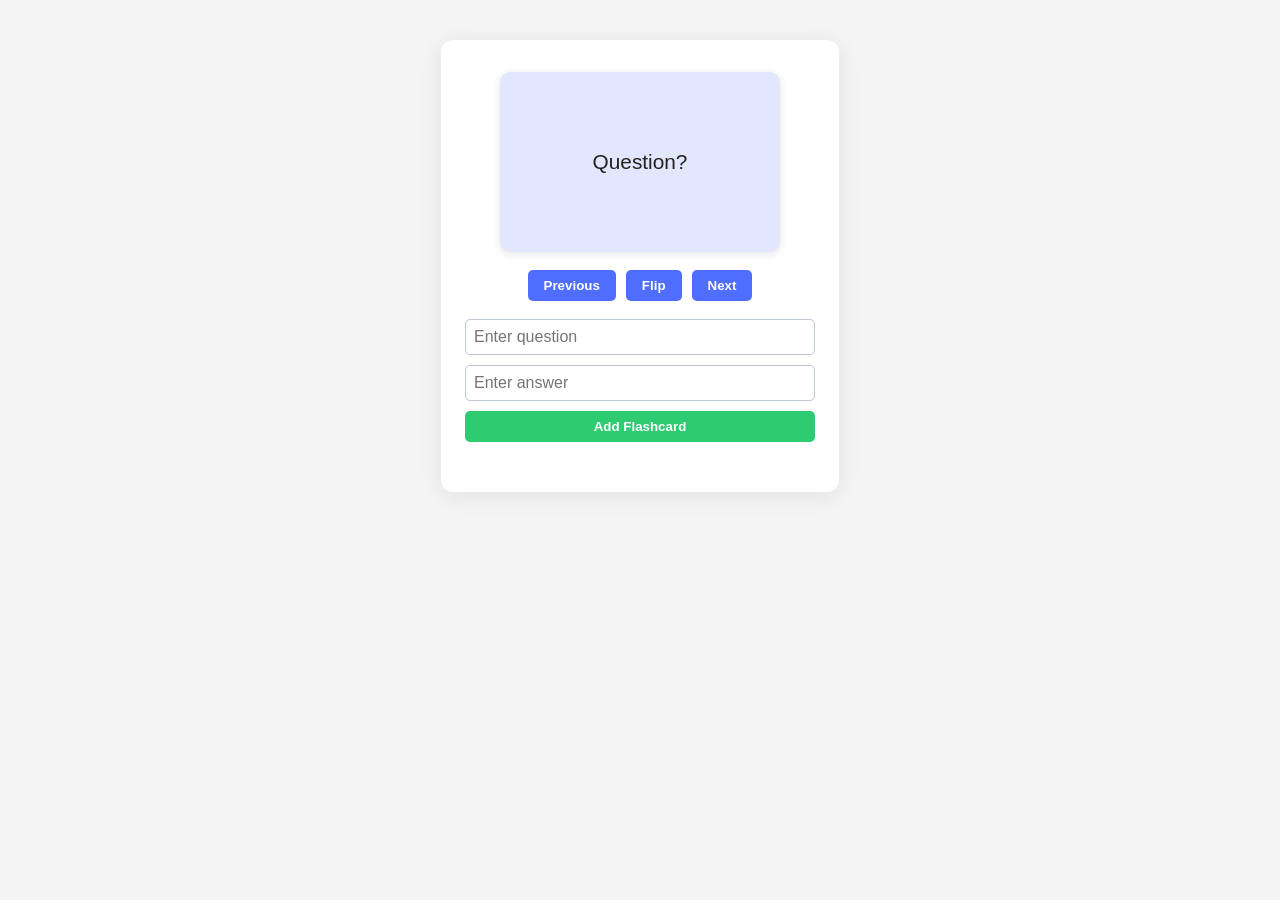
<file: assignment-4/easy/flashcard-app/index.html>
<!DOCTYPE html>
<html lang="en">
<head>
    <meta charset="UTF-8">
    <meta name="viewport" content="width=device-width, initial-scale=1.0">
    <title>Flashcard App</title>
    <link rel="stylesheet" href="styles.css">
</head>
<body>
    <div class="flashcard-app">
      <div class="flashcard-container">
        <div class="flashcard" id="flashcard">
          <div class="front" id="flashcard-front">Question?</div>
          <div class="back" id="flashcard-back">Answer</div>
        </div>
        <div class="controls">
          <button id="prev-btn">Previous</button>
          <button id="flip-btn">Flip</button>
          <button id="next-btn">Next</button>
        </div>
      </div>
      <form id="add-flashcard-form">
        <input type="text" id="question-input" placeholder="Enter question" required>
        <input type="text" id="answer-input" placeholder="Enter answer" required>
        <button type="submit">Add Flashcard</button>
      </form>
      <div class="flashcard-list" id="flashcard-list"></div>
    </div>
    
</body>
<script src="script.js"></script>
</html>
</file>
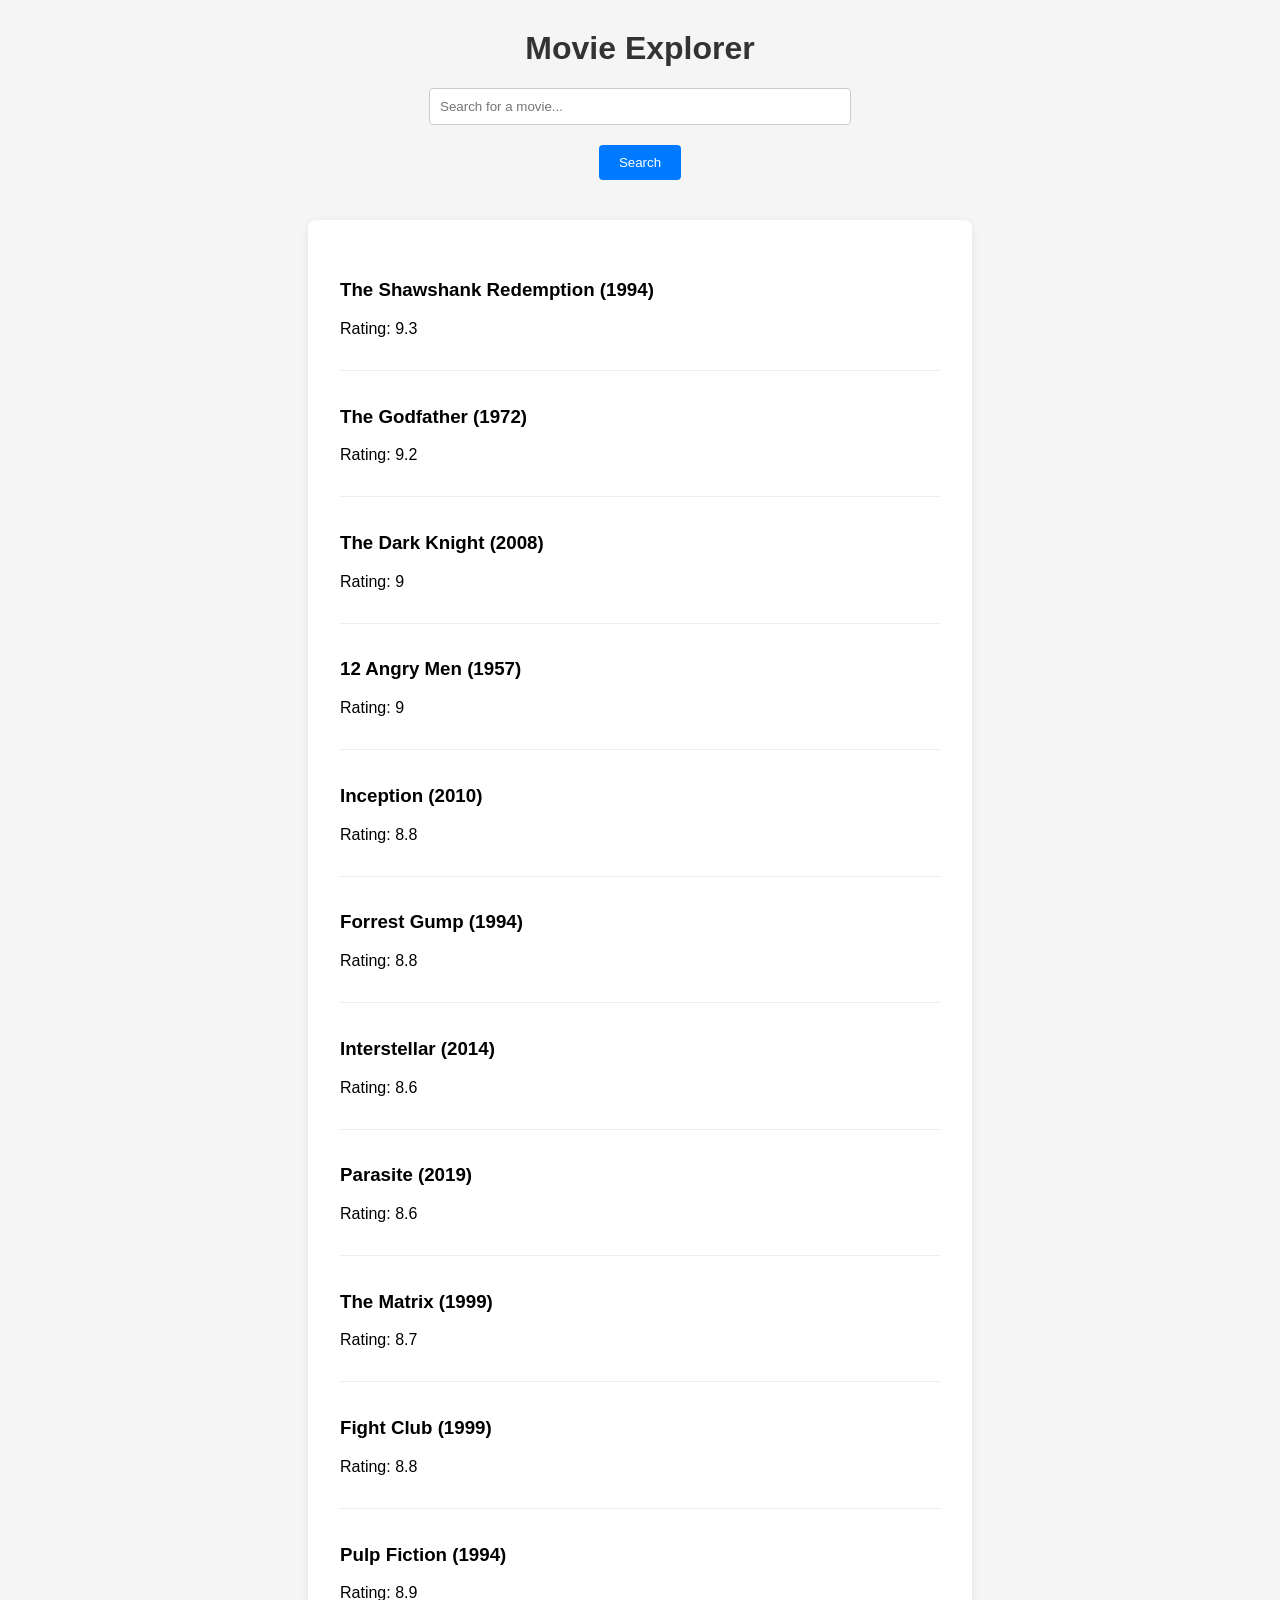
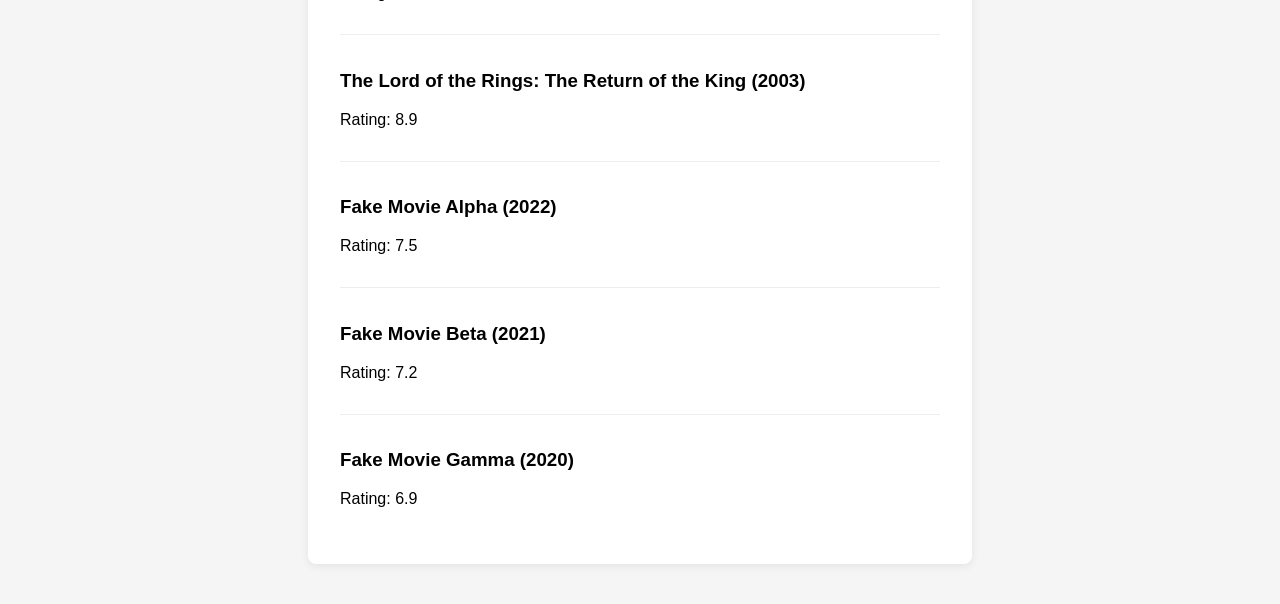
<file: assignment-4/easy/movie-explorer/index.html>
<!DOCTYPE html>
<html lang="en">
<head>
    <meta charset="UTF-8">
    <meta name="viewport" content="width=device-width, initial-scale=1.0">
    <title>Document</title>
    <style>
        body {
            font-family: Arial, sans-serif;
            background: #f5f5f5;
            margin: 0;
            padding: 0;
        }
        h1 {
            text-align: center;
            margin-top: 30px;
            color: #333;
        }
        #movie-list {
            max-width: 600px;
            margin: 40px auto;
            background: #fff;
            border-radius: 8px;
            box-shadow: 0 2px 8px rgba(0,0,0,0.08);
            padding: 24px 32px;
        }
        .movie-item {
            border-bottom: 1px solid #eee;
            padding: 16px 0;
        }
        .movie-item:last-child {
            border-bottom: none;
        }
        .movie-title {
            font-size: 1.2em;
            font-weight: bold;
            color: #222;
        }
        .movie-details {
            color: #666;
            font-size: 0.98em;
            margin-top: 4px;
        }
        #search-button {
            display: block;
            margin: 20px auto;
            padding: 10px 20px;
            background: #007BFF;
            color: #fff;
            border: none;
            border-radius: 4px;
            cursor: pointer;
        }
        #search-button:hover {       
                 background: #0056b3;
        }
    </style>
</head>
<body>
    <h1>Movie Explorer</h1>
    <input type="text" id="search-input" placeholder="Search for a movie..." style="display: block; margin: 20px auto; padding: 10px; width: 80%; max-width: 400px; border: 1px solid #ccc; border-radius: 4px;">
    <button id="search-button">Search</button>

      <div id="movie-list">

      </div>




    
</body>
<script src="script.js"></script>
</html>
</file>
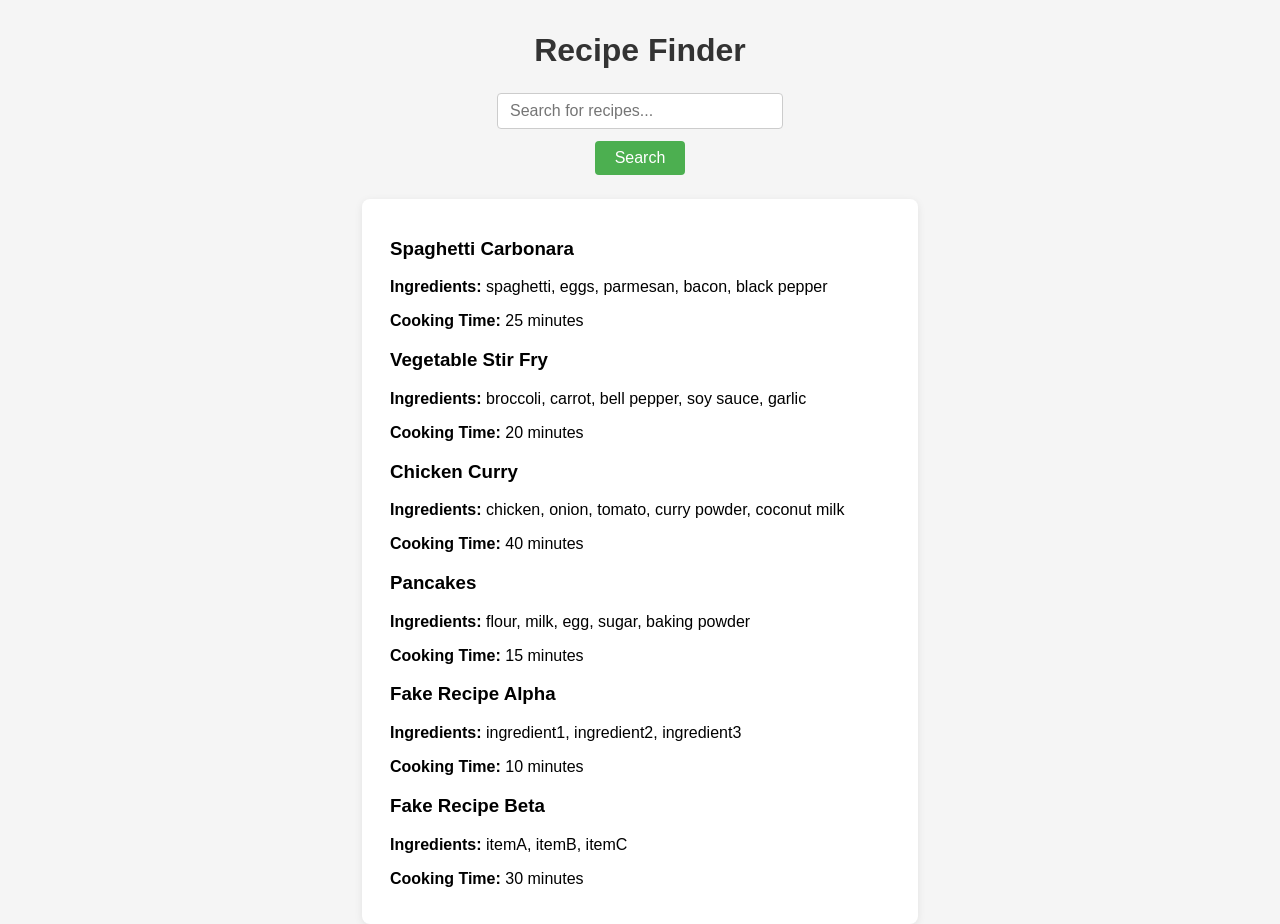
<file: assignment-4/easy/recipe-finder/index.html>
<!DOCTYPE html>
<html lang="en">
<head>
    <meta charset="UTF-8">
    <meta name="viewport" content="width=device-width, initial-scale=1.0">
    <title>Recipe Finder</title>
    <style>
        body {
            font-family: Arial, sans-serif;
            background: #f5f5f5;
            margin: 0;
            padding: 0;
        }
        h1 {
            text-align: center;
            color: #333;
            margin-top: 32px;
            margin-bottom: 24px;
        }
        #search-input {
            display: block;
            margin: 0 auto 12px auto;
            padding: 8px 12px;
            width: 260px;
            border: 1px solid #ccc;
            border-radius: 4px;
            font-size: 1em;
        }
        button {
            display: block;
            margin: 0 auto 24px auto;
            padding: 8px 20px;
            background: #4caf50;
            color: #fff;
            border: none;
            border-radius: 4px;
            font-size: 1em;
            cursor: pointer;
            transition: background 0.2s;
        }
        button:hover {
            background: #388e3c;
        }
        #results {
            max-width: 500px;
            margin: 0 auto;
            background: #fff;
            border-radius: 8px;
            box-shadow: 0 2px 8px rgba(0,0,0,0.08);
            padding: 20px 28px;
        }
        .recipe-item {
            border-bottom: 1px solid #eee;
            padding: 14px 0;
        }
        .recipe-item:last-child {
            border-bottom: none;
        }
        .recipe-title {
            font-weight: bold;
            color: #222;
            font-size: 1.1em;
        }
        .recipe-details {
            color: #666;
            font-size: 0.97em;
            margin-top: 4px;
        }
    </style>
</head>
<body>
    <h1>Recipe Finder</h1>
    <input type="text" name="search" id="search-input" placeholder="Search for recipes...">
    <button onclick="searchRecipes()">Search</button>
    <div id="results"></div>
</body>
<script src="script.js"></script>
</html>
</file>
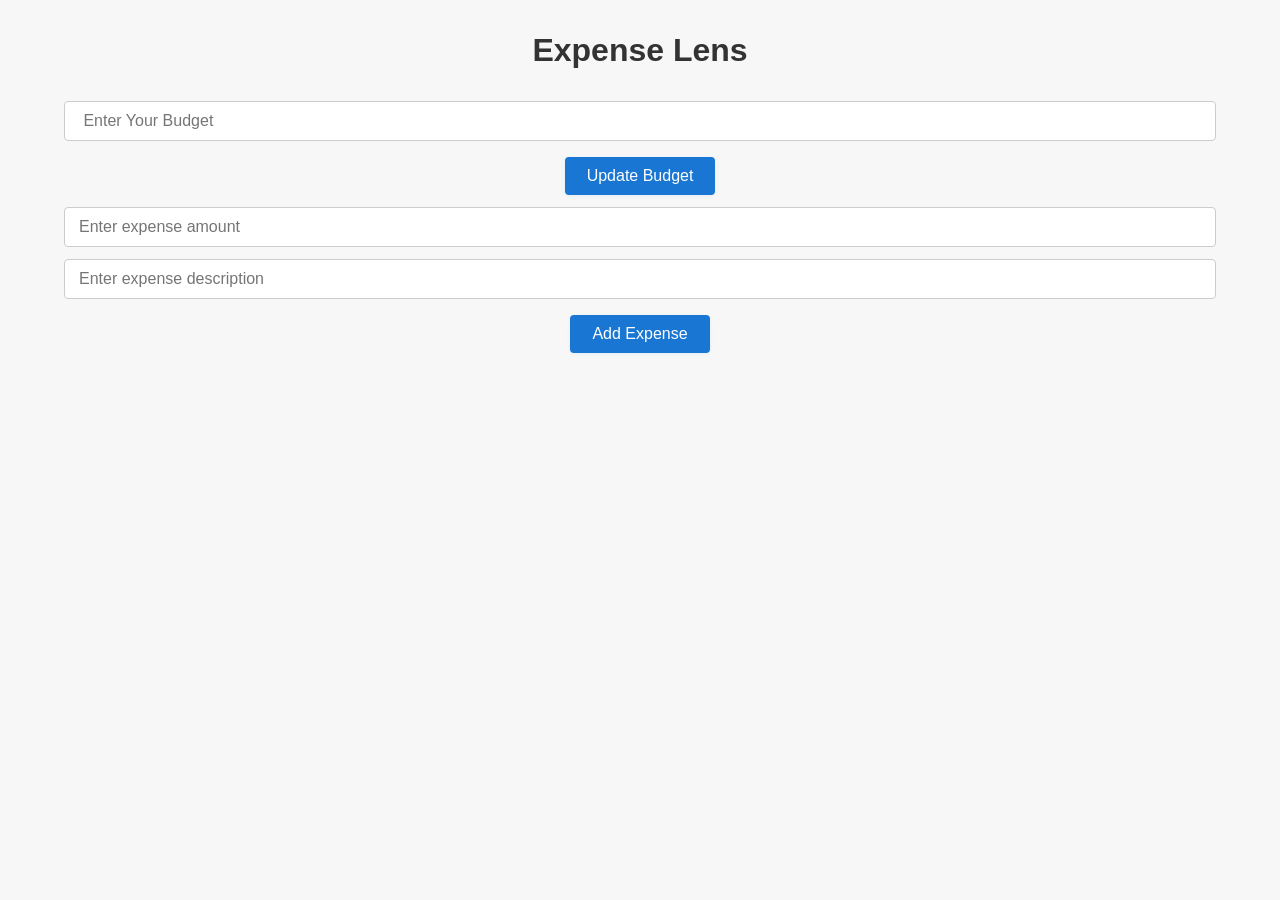
<file: assignment-4/medium/expense-lens/index.html>
<!doctype html>
<html lang="en">
  <head>
    <meta charset="UTF-8" />
    <meta name="viewport" content="width=device-width, initial-scale=1.0" />
    <title>Expense Lens</title>
    <style>
      body {
        font-family: Arial, sans-serif;
        background: #f7f7f7;
        margin: 0;
        padding: 0;
      }
      h1 {
        text-align: center;
        color: #333;
        margin-top: 32px;
        margin-bottom: 16px;
      }
      #budget-section,
      #expense-section {
        max-width: 400px;
        margin: 24px auto;
        background: #fff;
        border-radius: 8px;
        box-shadow: 0 2px 8px rgba(0, 0, 0, 0.08);
        padding: 24px 32px;
      }
      #budget,
      #remaining-budget {
        text-align: center;
        color: #444;
        margin-bottom: 12px;
      }
      #budget-input,
      #expense-input,
      #expense-description-input {
        display: block;
        margin: 12px auto;
        padding: 10px 14px;
        width: 90%;
        border: 1px solid #ccc;
        border-radius: 4px;
        font-size: 1em;
        box-sizing: border-box;
        transition: border-color 0.2s;
      }
      #budget-input:focus,
      #expense-input:focus,
      #expense-description-input:focus {
        border-color: #1976d2;
        outline: none;
      }
      button {
        display: block;
        margin: 16px auto 0 auto;
        padding: 10px 22px;
        background: #1976d2;
        color: #fff;
        border: none;
        border-radius: 4px;
        font-size: 1em;
        cursor: pointer;
        transition:
          background 0.2s,
          box-shadow 0.2s;
        box-shadow: 0 1px 4px rgba(25, 118, 210, 0.08);
      }
      button:hover {
        background: #1565c0;
        box-shadow: 0 2px 8px rgba(25, 118, 210, 0.12);
      }
      .alert {
        max-width: 400px;
        margin: 16px auto;
        padding: 12px 18px;
        background: #ffe0e0;
        color: #b71c1c;
        border-radius: 6px;
        text-align: center;
        font-size: 1em;
        box-shadow: 0 1px 4px rgba(183, 28, 28, 0.08);
      }
    </style>
  </head>
  <body>
    <h1>Expense Lens</h1>
    <h1 id="budget"></h1>
    <h2 id="remaining-budget"></h2>
    <input type="text" placeholder=" Enter Your Budget" id="budget-input" />
    <button onclick="updateBudget()">Update Budget</button>
    <div>
      <input
        type="text"
        id="expense-input"
        placeholder="Enter expense amount"
      />
      <input
        type="text"
        id="expense-description-input"
        placeholder="Enter expense description"
      />
      <button onclick="addExpense()" id="add-expense-button">
        Add Expense
      </button>
    </div>
    <div id="expense-list"></div>
  </body>
  <script>
    const budgetinp = document.getElementById("budget-input");
    const budgetDisplay = document.getElementById("budget");
    const remainingBudgetDisplay = document.getElementById("remaining-budget");
    var totalExpenses = 0;
    var budget = 0;

    const expenseDescriptionInput = document.getElementById(
      "expense-description-input",
    );
    const descriptionArray = [];

    function updateBudget() {
      budget = parseFloat(budgetinp.value);
      budgetDisplay.textContent = `Your Budget: $${budget}`;
    }
       function displayExpenseList() {
      const expenseList = document.getElementById("expense-list");
      expenseList.innerHTML = "<h3>Expense List:</h3>";
      descriptionArray.forEach((description, index) => {
        const expenseItem = document.createElement("div");
        expenseItem.textContent = `${index + 1}. ${description}`;
        expenseList.appendChild(expenseItem);
      });
    }

    function addExpense() {
      const expenseInput = document.getElementById("expense-input");
      const expenseAmount = parseFloat(expenseInput.value);
      const expenseDescription = expenseDescriptionInput.value;
      if (!expenseAmount || !expenseDescription) {
        alert("Please enter both expense amount and description.");
        return;
      }
      if (isNaN(expenseAmount)) {
        alert("Please enter a valid expense amount.");
        return;
      }
      totalExpenses += expenseAmount;
      descriptionArray.push(expenseDescription);
      if(totalExpenses > budget){
        alert("Warning: Your expenses exceed your budget!");
        return;
      }

      const remainingBudget = budget - totalExpenses;
      alert(
        `Expense added: $${expenseAmount}\nTotal Expenses: $${totalExpenses}\nRemaining Budget: $${remainingBudget}`,
      );
      remainingBudgetDisplay.textContent = `Remaining Budget: $${remainingBudget}`;
      expenseInput.value = "";
      if (remainingBudget > budget) {
        alert("Warning: Your expenses exceed your budget!");
        return;
      }

      
      displayExpenseList();
    }
   
  
    
    console.log(
      `Total Expenses: $${totalExpenses}, Remaining Budget: $${budget - totalExpenses}`,
    );
  </script>
</html>
</file>
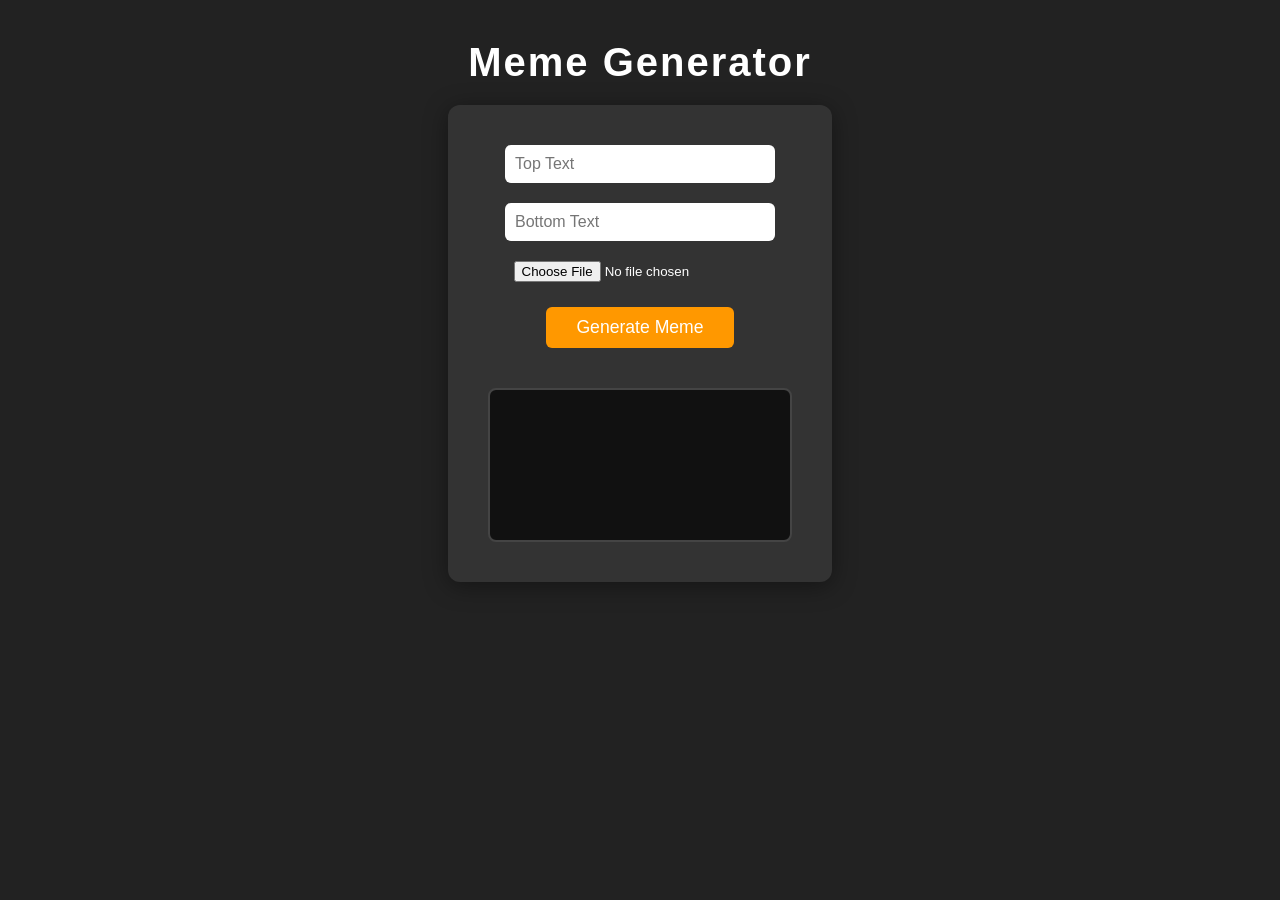
<file: assignment-4/medium/meme-generator/index.html>
<!DOCTYPE html>
<html lang="en">
<head>
    <meta charset="UTF-8">
    <meta name="viewport" content="width=device-width, initial-scale=1.0">
    <title>Document</title>
    <style>
        body {
            background: #222;
            color: #fff;
            font-family: Arial, sans-serif;
            display: flex;
            flex-direction: column;
            align-items: center;
            min-height: 100vh;
            margin: 0;
        }
        h1 {
            margin-top: 40px;
            margin-bottom: 20px;
            font-size: 2.5rem;
            letter-spacing: 2px;
        }
        #meme-container {
            background: #333;
            padding: 30px 40px 40px 40px;
            border-radius: 12px;
            box-shadow: 0 4px 24px rgba(0,0,0,0.4);
            display: flex;
            flex-direction: column;
            align-items: center;
        }
        #meme-container input[type="text"] {
            margin: 10px 0;
            padding: 10px;
            border-radius: 6px;
            border: none;
            width: 250px;
            font-size: 1rem;
        }
        #meme-container input[type="file"] {
            margin: 10px 0;
            color: #fff;
        }
        #generate-btn {
            margin: 15px 0 20px 0;
            padding: 10px 30px;
            background: #ff9800;
            color: #fff;
            border: none;
            border-radius: 6px;
            font-size: 1.1rem;
            cursor: pointer;
            transition: background 0.2s;
        }
        #generate-btn:hover {
            background: #e65100;
        }
        #meme-canvas {
            margin-top: 20px;
            max-width: 100%;
            border: 2px solid #444;
            border-radius: 8px;
            background: #111;
        }
    </style>
</head>
<body>
    <h1>Meme Generator</h1>
    <div id="meme-container">
        <input type="text" id="top-text" placeholder="Top Text">
        <input type="text" id="bottom-text" placeholder="Bottom Text">
        <input type="file" id="image-upload" accept="image/*">
        <button id="generate-btn">Generate Meme</button>
        <canvas id="meme-canvas"></canvas>
    </div>
    
</body>
<script>
    function generateMeme() {
        const topText = document.getElementById('top-text').value;
        const bottomText = document.getElementById('bottom-text').value;
        const imageUpload = document.getElementById('image-upload');
        const canvas = document.getElementById('meme-canvas');
        const ctx = canvas.getContext('2d');

        if (imageUpload.files.length === 0) {
            alert('Please upload an image!');
            return;
        }

        const reader = new FileReader();
        reader.onload = function(event) {
            const img = new Image();
            img.onload = function() {
                canvas.width = img.width;
                canvas.height = img.height;
                ctx.drawImage(img, 0, 0);
                ctx.font = '40px Impact';
                ctx.fillStyle = 'white';
                ctx.strokeStyle = 'yellow';
                ctx.lineWidth = 2;
                ctx.textAlign = 'center';

                // Draw top text
                ctx.fillText(topText.toUpperCase(), canvas.width / 2, 50);
                ctx.strokeText(topText.toUpperCase(), canvas.width / 2, 50);

                // Draw bottom text
                ctx.fillText(bottomText.toUpperCase(), canvas.width / 2, canvas.height - 20);
                ctx.strokeText(bottomText.toUpperCase(), canvas.width / 2, canvas.height - 20);
            }
            img.src = event.target.result;
        }
        reader.readAsDataURL(imageUpload.files[0]);
    }
    generateMeme();
    document.getElementById('generate-btn').addEventListener('click', generateMeme);
</script>
</html>
</file>
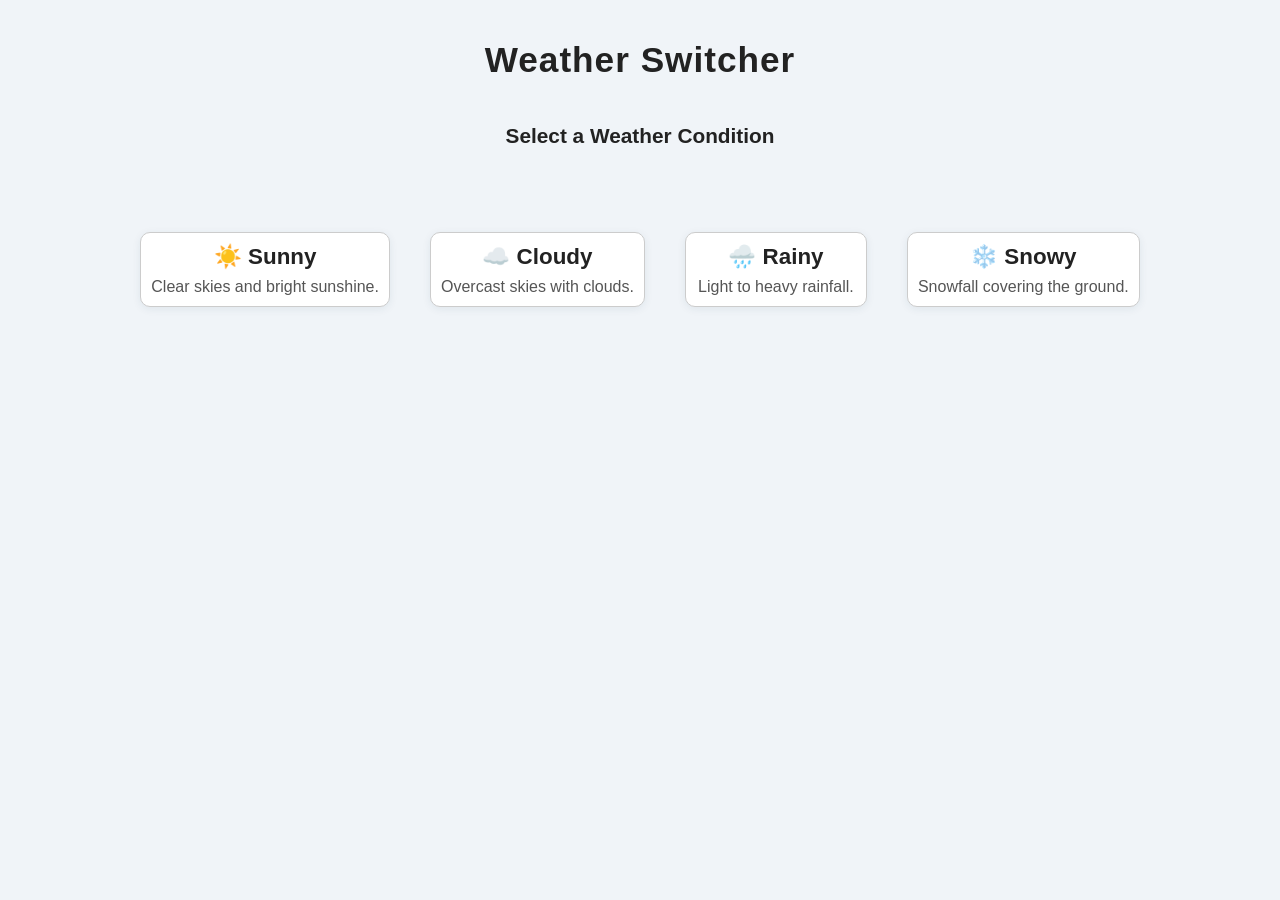
<file: assignment-4/medium/weather-switcher/index.html>
<!DOCTYPE html>
<html lang="en">
<head>
    <meta charset="UTF-8">
    <meta name="viewport" content="width=device-width, initial-scale=1.0">
    <title>Document</title>
    <style>
        body {
            background: #f0f4f8;
            color: #222;
            font-family: 'Segoe UI', Arial, sans-serif;
            display: flex;
            flex-direction: column;
            align-items: center;
            min-height: 100vh;
            margin: 0;
        }
        h1 {
            margin-top: 40px;
            font-size: 2.2rem;
            letter-spacing: 1px;
        }
        h2 {
            margin: 20px 0 10px 0;
            font-size: 1.3rem;
        }
        #selected-weather {
            margin: 15px 0 25px 0;
            font-size: 1.1rem;
            color: #1976d2;
            min-height: 24px;
        }
        #weatherList {
            display: flex;
            gap: 20px;
            flex-wrap: wrap;
            justify-content: center;
        }
        #weatherList > div {
            background: #fff;
            border: 2px solid #1976d2;
            border-radius: 10px;
            box-shadow: 0 2px 8px rgba(30, 60, 90, 0.08);
            padding: 18px 24px;
            margin: 0;
            cursor: pointer;
            transition: transform 0.15s, box-shadow 0.15s, border-color 0.15s;
            min-width: 160px;
            text-align: center;
        }
        #weatherList > div:hover {
            transform: translateY(-4px) scale(1.04);
            box-shadow: 0 6px 16px rgba(30, 60, 90, 0.16);
            border-color: #ff9800;
        }
        #weatherList h2 {
            margin: 0 0 8px 0;
            font-size: 1.4rem;
        }
        #weatherList p {
            margin: 0;
            font-size: 1rem;
            color: #555;
        }
    </style>
</head>
<body>
    <h1>Weather Switcher</h1>
    <h2>Select a Weather Condition</h2>
    <h3 id="selected-weather"></h3>
    <div id="weatherList"></div>
    
</body>
<script>

    const currentWeatherList = document.getElementById('selected-weather');
    const weathers = [{
        name: "Sunny",
        icon: "☀️",
        description: "Clear skies and bright sunshine."
    }, {
        name: "Cloudy",
        icon: "☁️",
        description: "Overcast skies with clouds."
    }, {
        name: "Rainy",
        icon: "🌧️",
        description: "Light to heavy rainfall."
    }, {
        name: "Snowy",
        icon: "❄️",
        description: "Snowfall covering the ground."
    }];

    const weatherList = document.getElementById('weatherList');
    weathers.forEach(weather => {
        const weatherItem = document.createElement('div');
        weatherItem.style.border = '1px solid #ccc';
        weatherItem.style.padding = '10px';
        weatherItem.style.margin = '10px';
        weatherItem.style.cursor = 'pointer';
        weatherItem.innerHTML = `<h2>${weather.icon} ${weather.name}</h2><p>${weather.description}</p>`;
        weatherItem.addEventListener('click', () => {
            currentWeatherList.textContent = `Selected Weather: ${weather.name}`;
        });
        weatherList.appendChild(weatherItem);
    });


</script>
</html>
</file>
<file: assignment-4/easy/flashcard-app/styles.css>
body {
  font-family: Arial, sans-serif;
  background: #f4f4f4;
  margin: 0;
  padding: 0;
  display: flex;
  justify-content: center;
  align-items: flex-start;
  min-height: 100vh;
}

.flashcard-app {
  background: #fff;
  padding: 32px 24px;
  border-radius: 12px;
  box-shadow: 0 4px 24px rgba(0,0,0,0.08);
  width: 350px;
  margin-top: 40px;
}

.flashcard-container {
  display: flex;
  flex-direction: column;
  align-items: center;
}

.flashcard {
  width: 280px;
  height: 180px;
  background: #e3e7fd;
  border-radius: 10px;
  box-shadow: 0 2px 8px rgba(0,0,0,0.10);
  display: flex;
  align-items: center;
  justify-content: center;
  font-size: 1.3rem;
  color: #222;
  margin-bottom: 18px;
  position: relative;
  cursor: pointer;
  transition: transform 0.4s;
  perspective: 600px;
}

.flashcard .front,
.flashcard .back {
  position: absolute;
  width: 100%;
  height: 100%;
  backface-visibility: hidden;
  display: flex;
  align-items: center;
  justify-content: center;
  padding: 18px;
  box-sizing: border-box;
}

.flashcard .back {
  background: #c1d3fe;
  transform: rotateY(180deg);
}

.flashcard.flipped {
  transform: rotateY(180deg);
}

.controls {
  display: flex;
  gap: 10px;
  margin-bottom: 18px;
}

.controls button {
  padding: 8px 16px;
  border: none;
  background: #4f6dff;
  color: #fff;
  border-radius: 5px;
  cursor: pointer;
  font-weight: bold;
  transition: background 0.2s;
}

.controls button:hover {
  background: #2d4dcc;
}

#add-flashcard-form {
  display: flex;
  flex-direction: column;
  gap: 10px;
  margin-bottom: 18px;
}

#add-flashcard-form input {
  padding: 8px;
  border: 1px solid #bfc9d9;
  border-radius: 5px;
  font-size: 1rem;
}

#add-flashcard-form button {
  background: #2ecc71;
  color: #fff;
  border: none;
  padding: 8px 0;
  border-radius: 5px;
  font-weight: bold;
  cursor: pointer;
  transition: background 0.2s;
}

#add-flashcard-form button:hover {
  background: #27ae60;
}

.flashcard-list {
  margin-top: 10px;
  display: flex;
  flex-direction: column;
  gap: 8px;
}

.flashcard-list .flashcard {
  width: 100%;
  height: 60px;
  font-size: 1rem;
  margin-bottom: 0;
  cursor: default;
  box-shadow: none;
  background: #f0f4ff;
}
</file>
